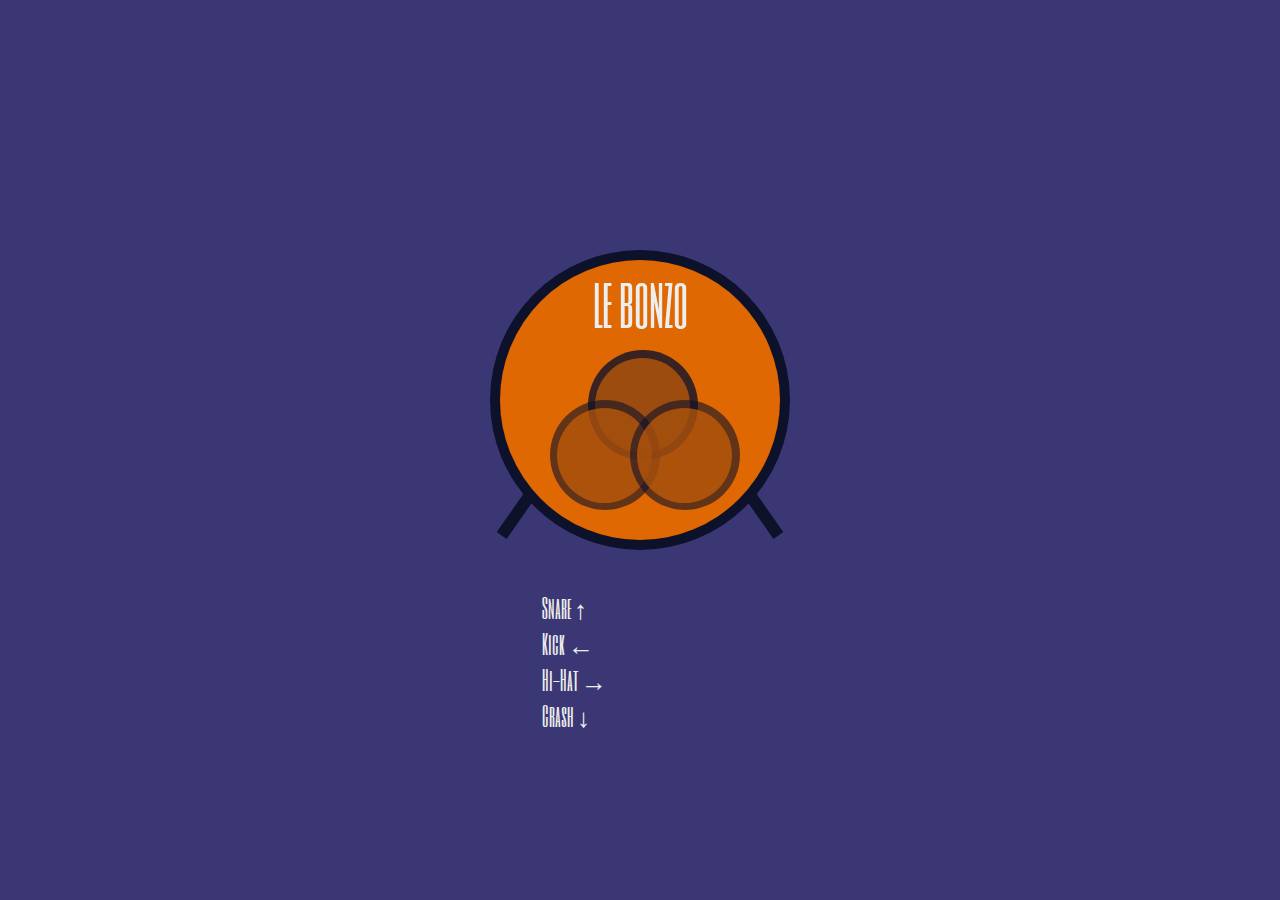
<file: index.html>
<html>
<head>
	<link type="text/css" rel="stylesheet" href="css/drumkit.css" />
	<link type="text/css" rel="stylesheet" href="css/site.css" />

	<link href='http://fonts.googleapis.com/css?family=Julius+Sans+One|Six+Caps' rel='stylesheet' type='text/css'>
	<script type="text/javascript" src="js/drumkit.js"></script>
	<script type="text/javascript" src="js/api.js"></script>
	<script type="text/javascript" src="js/widget.js"></script>	
</head>

<body>
	<div id="sc-widget">
			<!--
<iframe class="iframe" width="100%" height="465" scrolling="no" frameborder="no" src="https://w.soundcloud.com/player/?url=http://api.soundcloud.com/users/3268446/">
	      </iframe>
-->
	    </div>
	<div id="header">
	

	</div>
	
	<div id="drumkit">
		<!--
<div id="snare">
			<div class="snare-rim"></div>
			<div class="snare-rim"></div>
			<div class="snare-rim"></div>
			<div class="snare-rim"></div>
			<div id="snare-stand">
				<div id="snare-stand-end"></div>
				<div id="snare-stand-spider-left"></div>
				<div id="snare-stand-spider-right"></div>
			</div>
		</div>
-->
		<div id="kick">
			<div id="kick-rim">
				<span class="emblem">le bonzo</span>
<!-- 				<span class="underline"></span> -->
			</div>
			<div class="kick-hole-top"></div>
			<div class="kick-hole-top-rim"></div>
			
			<div class="kick-hole-left"></div>
			<div class="kick-hole-left-rim"></div>
			
			<div class="kick-hole-right"></div>
			<div class="kick-hole-right-rim"></div>
			
			<div id="kick-stand-left"></div>
			<div id="kick-stand-right"></div>
		</div>
	</div>
	
	<div class="keys">Snare &#8593;<br />Kick &#8592;<br />Hi-Hat &#8594;<br />Crash &#8595;</div>	
	<!-- <div class="keys">W - A - S - D - F - G</div>-->	

</body>
</html>
</file>
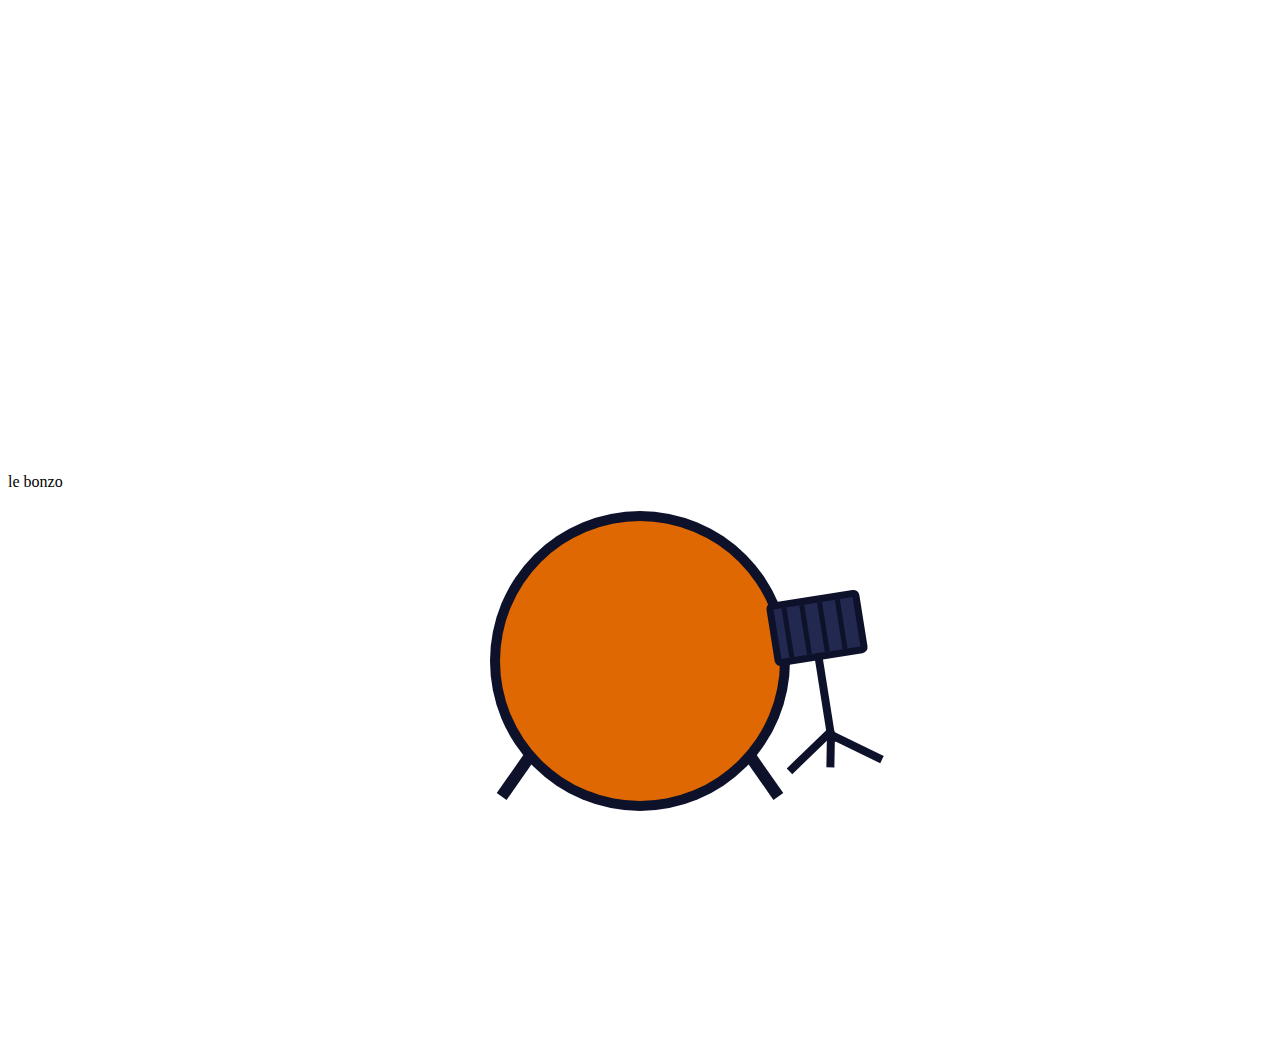
<file: drumkit.html>
<html>
<head>
	<link type="text/css" rel="stylesheet" href="css/drumkit.css" />
	<link href='http://fonts.googleapis.com/css?family=Julius+Sans+One|Six+Caps' rel='stylesheet' type='text/css'>
	<script type="text/javascript" src="js/drumkit.js"></script>
	<script type="text/javascript" src="js/api.js"></script>
	<script type="text/javascript" src="js/widget.js"></script>	
</head>

<body>
	<div id="sc-widget">
			<iframe class="iframe" width="100%" height="465" scrolling="no" frameborder="no" src="https://w.soundcloud.com/player/?url=http://api.soundcloud.com/users/3268446/">
	      </iframe>
	    </div>
	<div id="header">
		<span>le bonzo</span>
		<span class="underline"></span>
	</div>
	
	<div id="drumkit">
		<div id="snare">
			<div class="snare-rim"></div>
			<div class="snare-rim"></div>
			<div class="snare-rim"></div>
			<div class="snare-rim"></div>
			<div id="snare-stand">
				<div id="snare-stand-end"></div>
				<div id="snare-stand-spider-left"></div>
				<div id="snare-stand-spider-right"></div>
			</div>
		</div>
		<div id="kick">
			<div id="kick-rim"></div>
			<div id="kick-hole"></div>
			<div id="kick-hole-rim"></div>
			<div id="kick-stand-left"></div>
			<div id="kick-stand-right"></div>
		</div>
	</div>	
</body>
</html>
</file>
<file: css/drumkit.css>
@import url(http://fonts.googleapis.com/css?family=Lato:100,300,400,700,900);

#drumkit {
	width: 400px;
	height: 320px;
	margin: 20px auto;
}

#kick {
   margin: 0 auto;
   width: 300px; 
   height: 300px;
   background: #0e112a;
   -moz-border-radius: 300px; 
   -webkit-border-radius: 300px; 
   border-radius: 300px;
   z-index: 9999;
}

#kick-rim {
   width: 280px;
   height: 280px;
   background: #df6802; 
   -moz-border-radius: 280px; 
   -webkit-border-radius: 280px; 
   border-radius: 280px;
   margin: 10px 10px;
   position: absolute;
}

#kick-rim > .emblem {
	text-align: center;
	margin: 2px auto;
	font-size: 60px;
	width: 150px;
	height: auto;
	display: block;
}

.kick-hole-right {
   width: 110px;
   height: 110px;
   background: #0e112a; 
   margin: 150px 140px;
   -moz-border-radius: 110px; 
   -webkit-border-radius: 110px; 
   border-radius: 110px;
   position: absolute;
   -webkit-opacity: 0.6;
}

.kick-hole-right-rim {
   width: 95px;
   height: 95px;
   background: #df6802; 
   margin: 158px 147px;
   -moz-border-radius: 95px; 
   -webkit-border-radius: 95px; 
   border-radius: 95px;
   position: absolute;
   -webkit-opacity: 0.6;
}

.kick-hole-left {
   width: 110px;
   height: 110px;
   background: #0e112a; 
   margin: 150px 60px;
   -moz-border-radius: 110px; 
   -webkit-border-radius: 110px; 
   border-radius: 110px;
   position: absolute;
   -webkit-opacity: 0.6;
}

.kick-hole-left-rim {
   width: 95px;
   height: 95px;
   background: #df6802; 
   margin: 158px 67px;
   -moz-border-radius: 95px; 
   -webkit-border-radius: 95px; 
   border-radius: 95px;
   position: absolute;
   -webkit-opacity: 0.6;
}

.kick-hole-top {
   width: 110px;
   height: 110px;
   background: #0e112a; 
   margin: 100px 98px;
   -moz-border-radius: 110px; 
   -webkit-border-radius: 110px; 
   border-radius: 110px;
   position: absolute;
   -webkit-opacity: 0.8;
}

.kick-hole-top-rim {
   width: 95px;
   height: 95px;
   background: #df6802; 
   margin: 108px 105px;
   -moz-border-radius: 95px; 
   -webkit-border-radius: 95px; 
   border-radius: 95px;
   position: absolute;
   -webkit-opacity: 0.6;
}

#kick-stand-left {
	width: 12px;
	height: 50px;
	background: #0e112a;
	float: left;
	margin: 240px 20px;
	/* Safari */
	-webkit-transform: rotate(35deg);
	/* Firefox */
	-moz-transform: rotate(35deg);
	/* IE */
	-ms-transform: rotate(35deg);
	/* Opera */
	-o-transform: rotate(35deg);
}

#kick-stand-right {
	width: 12px;
	height: 50px;
	background: #0e112a;
	float: right;
	margin: 240px 20px;
	/* Safari */
	-webkit-transform: rotate(-35deg);
	/* Firefox */
	-moz-transform: rotate(-35deg);
	/* IE */
	-ms-transform: rotate(-35deg);
	/* Opera */
	-o-transform: rotate(-35deg);
}

#snare {
   width: 80px;
   height: 50px;
   margin: 85px 330px;
   background: #22284f; 
   -moz-border-radius: 6px; 
   -webkit-border-radius: 6px; 
   border-radius: 6px;
   position: absolute;
   border: 7px solid #0e112a;
   z-index: 9992;
   /* Safari */
	-webkit-transform: rotate(-9deg);
	/* Firefox */
	-moz-transform: rotate(-9deg);
	/* IE */
	-ms-transform: rotate(-9deg);
	/* Opera */
	-o-transform: rotate(-9deg);
}

.snare-rim {
	width: 5px;
	height: 50px;
	background: #0e112a;
	float: right;
	margin-right: 13px;
}

#snare-stand {
	width: 8px;
	height: 90px;
	margin: 50px 33px;
	position: absolute;
	background: #0e112a;
}

#snare-stand-end {
	width: 8px;
	height: 30px;
	margin: 85px -3px;
	position: absolute;
	background: #0e112a;
	 /* Safari */
	-webkit-transform: rotate(10deg);
	/* Firefox */
	-moz-transform: rotate(10deg);
	/* IE */
	-ms-transform: rotate(10deg);
	/* Opera */
	-o-transform: rotate(10deg);
}

#snare-stand-spider-left {
	width: 8px;
	height: 60px;
	margin: 65px -22px;
	position: absolute;
	background: #0e112a;
	 /* Safari */
	-webkit-transform: rotate(55deg);
	/* Firefox */
	-moz-transform: rotate(55deg);
	/* IE */
	-ms-transform: rotate(55deg);
	/* Opera */
	-o-transform: rotate(55deg);
}

#snare-stand-spider-right {
	width: 8px;
	height: 60px;
	margin: 68px 22px;
	position: absolute;
	background: #0e112a;
	 /* Safari */
	-webkit-transform: rotate(-55deg);
	/* Firefox */
	-moz-transform: rotate(-55deg);
	/* IE */
	-ms-transform: rotate(-55deg);
	/* Opera */
	-o-transform: rotate(-55deg);
}
</file>
<file: css/site.css>
@import url(http://fonts.googleapis.com/css?family=Lato:100,300,400,700,900);

body {
	/* font-family: 'Julius Sans One', sans-serif;*/
	font-family: 'Six Caps', sans-serif;
	font-size: 70px;
	color: #eee;
	background-color: #3b3774;
}

.iframe {
	width: 500px;
	height: 280px;
	position: absolute;
}

#header {
	margin: 100px auto;
	width: 400px;
	height: 50px;
	text-align: center;
}

.underline {
	margin: 0 auto;
	width: 110px;
	height: 7px;
	background-color: #eee;
	display: block;
}

.keys {
	font-size: 26px;
	display: block;
	float: left;
	width: 110px;
	margin: 0 auto;
}
</file>
